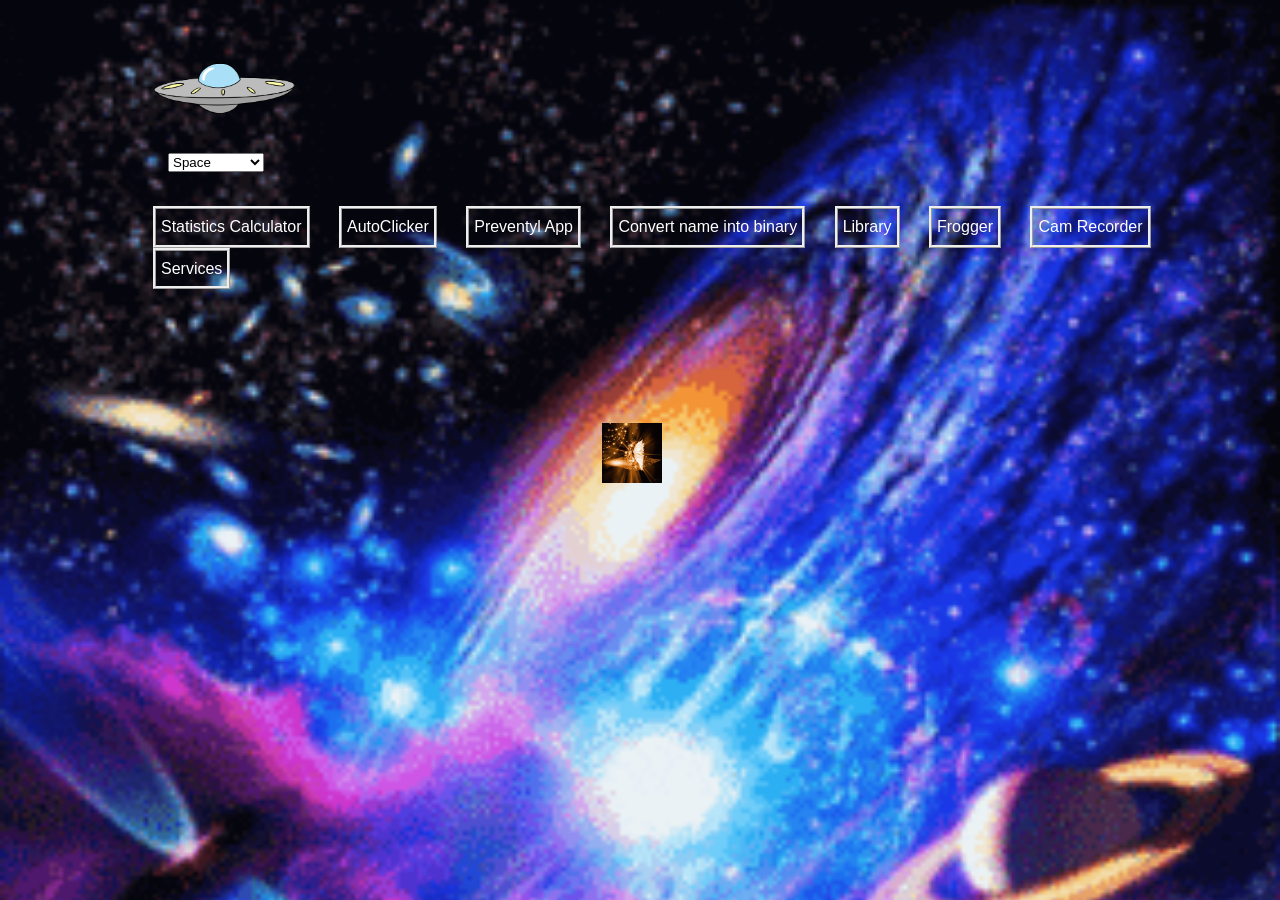
<file: index.html>
<!DOCTYPE html>
<html>
<head>
	<meta charset="utf-8">
	<title>Steven's Site</title>
	<link rel="stylesheet" type="text/css" href="css/style.css">
	<script src="script.js"></script>
	<!-- for SEO(search engine optimization) -->
	<meta name="keywords" content="steven, Steven, Munich, munich, website, program">
	<meta name="description" content=" This website is used to show the basics of web development, mobile and desktop applications, and 
		other computer science-related topics">
	

	

</head>
	
<body style="color: white">
	
	<div class="container">
		<span>
		<img src="images/ufo.gif" alt="SpaceShip" class="logo" style="width:200px; height:125px;">
		<ul>	
		<li>
			<select autocomplete="off" onchange="getTheme()" id="select">
			        <option>Lava</option>
			        <option selected>Space</option>
			        <option>Winter</option>
			        <option>Ocean</option>
			        <option>Garden</option>
			        <option>Moon</option>
			        <option>MonkeyTron</option>
			</select>
		</li>
		</ul>
		</span>

		
		<nav id="navbar"></nav>
	</div>
	

	
<!--End of Nav--> 



<img id="satty" src="angel.gif" style="
  position:absolute;
  width:60px;
  height:60px;
  transform:translate(-50%, -50%);
  pointer-events:none;
">

<script>
  const sprite = document.getElementById("satty");

  // Center of the screen
  function center() {
    return {
      x: window.innerWidth / 2,
      y: window.innerHeight / 2
    };
  }

  let { x: cx, y: cy } = center();

  // Spiral parameters
  let theta = 0;
  const dTheta = 0.05; // speed
  const b = 3;         // spiral looseness

  function animate() {
    theta += dTheta;
    const r = b * theta;

    const x = cx + r * Math.cos(theta);
    const y = cy + r * Math.sin(theta);

    sprite.style.left = x + "px";
    sprite.style.top = y + "px";

    // Reset when far off-screen
    if (r > Math.max(window.innerWidth, window.innerHeight)) {
      theta = 0;
      ({ x: cx, y: cy } = center());
    }

    requestAnimationFrame(animate);
  }

  // Re-center on resize
  window.addEventListener("resize", () => {
    ({ x: cx, y: cy } = center());
  });

  animate();
</script>
	
<!--End of Body, Can put more here, A blank Body basically. 
	PC repairs, software, website services, networking serivces, csecurity camera setup, All that. 
	EVERYTHING YOU KNOW YOU CAN DO NEEDS TO BE OUT THERE in a manner CUSTOMERS can relate and read to. 
	
	You know how to make it easy, how to make working on a computer easier for YOU. LISTEN TO THEM. You love computers SO MUCH its easy to get your head up your ass. PAY ATTENTION TO THEIR NEEDS. 
	No matter how bad ass you make someone's computer, always say you have too many as it is the truth. 
	You have to say that now and do something with the 2GB machines, put linux on those ASAP(to sell) or run as a textbased servers. 
	Windows might be easier to setup an email/http server, this is MUCH CHEAPER and can recycle computers. Win7 can still work. Do the one with certificate with windows and other with mint.

	LISTEN TO THE CUSTOMER AT ALL COST, with your HEART. But hold back all action until your brain knows EXACTLY what they want, then take a break and make a plan.
	DO NOT QUIT, That is the planning phase, you just got glipse into what their vision is. So prepare to make it live for them.
	
	Know what they want is the #1 most important thing as it prevents re-design and worse, new requirements. If its imposssible, unfeasable, tell them but also think outside the box to solve their problem.
	EVERYTHING IS SOCIO--TECHNICAL, people will use them, need help, need PROBLEMS SOLVED.
	
	IF YOU FIND A FREE Back-end hosting SERVICE, use it!. You have set up chat servers at hom inside networks. You can advertise those too.-->

	
	<!--Footer-->

	<div id="center">
		<div id="game-area" tabindex="0">
			
		<br>
	</div>
	<div id="lowerleft">
			<a style="text-align:center; visibility: hidden; " href="https://stevenmunich.github.io/Donate/">
				<img height="180"  width="200" src="images/bern.png">
			</a>
	</div>	

<!--Footer Script-->
		<script>
		fetch("navbar.html")
		  .then(response => response.text())
		  .then(data => {
		      document.getElementById("navbar").innerHTML = data;
		  });
	</script>
	
	
</body>
</html>
</file>
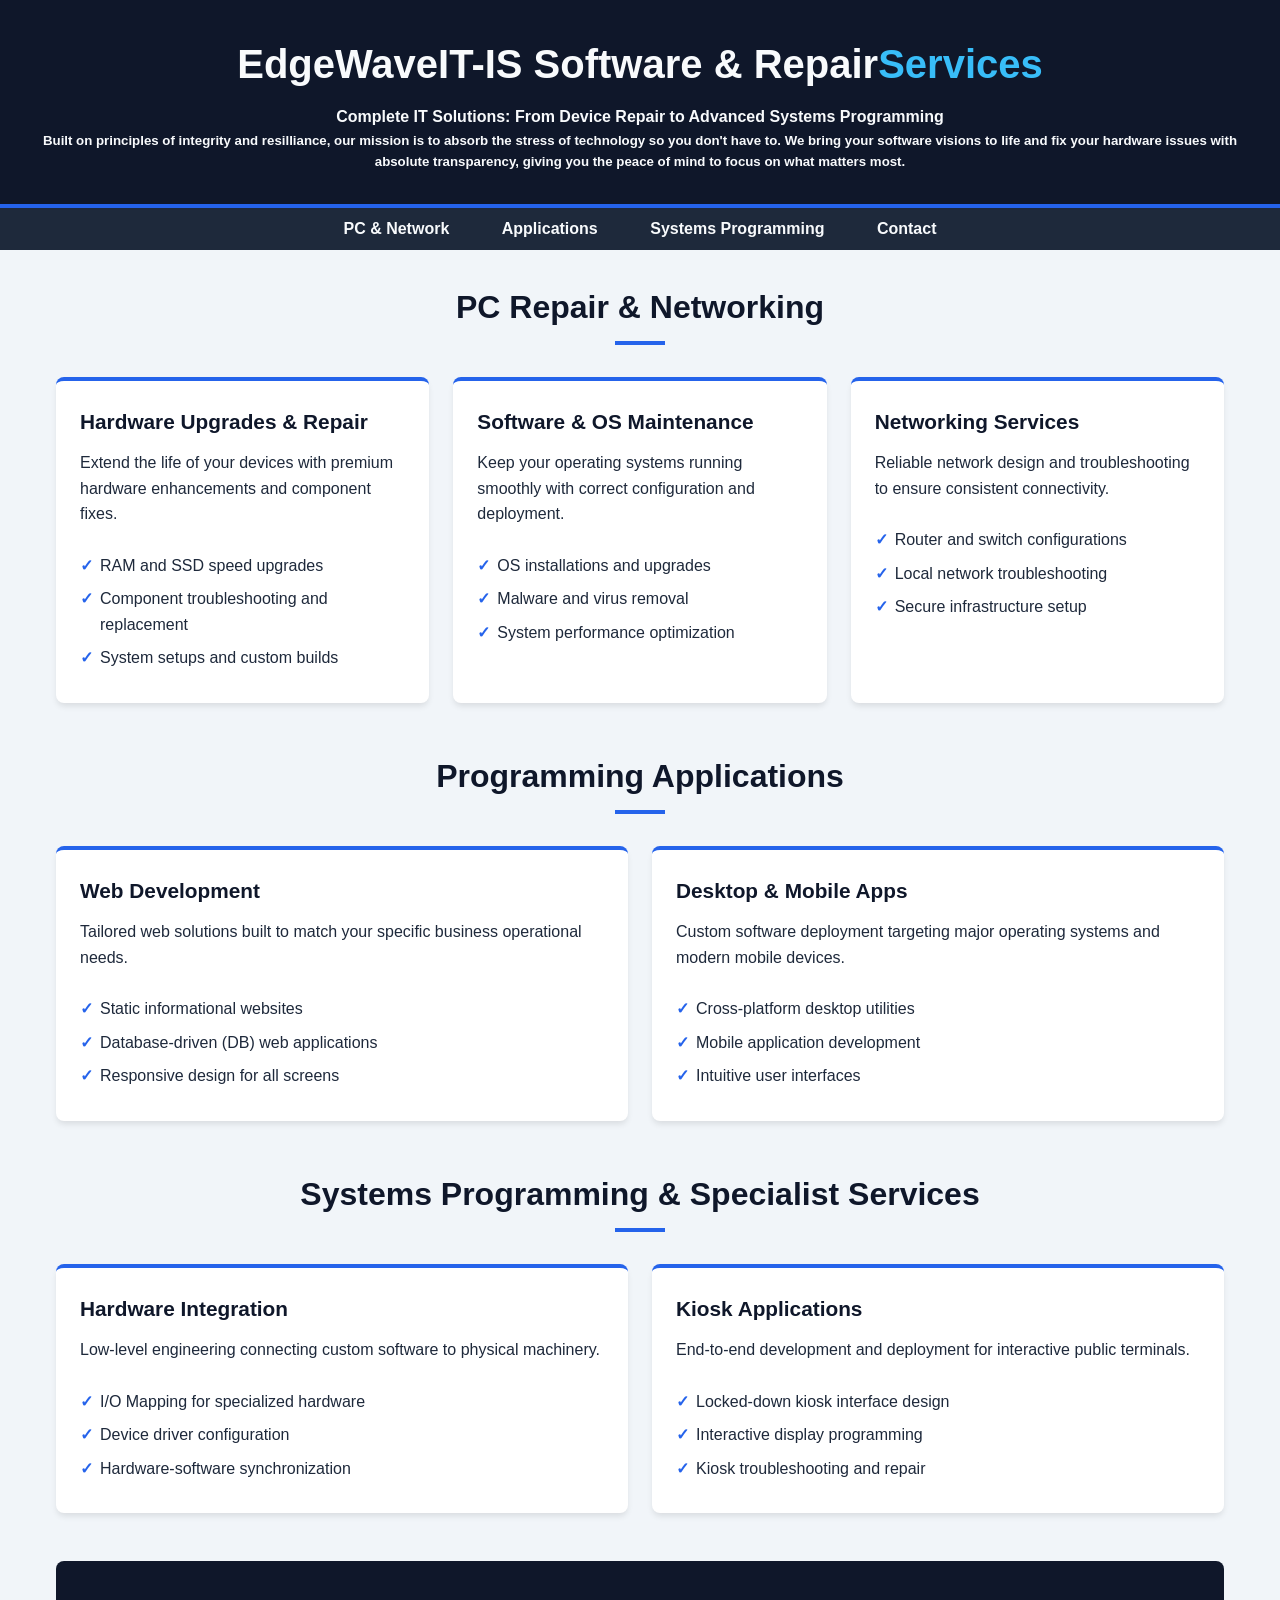
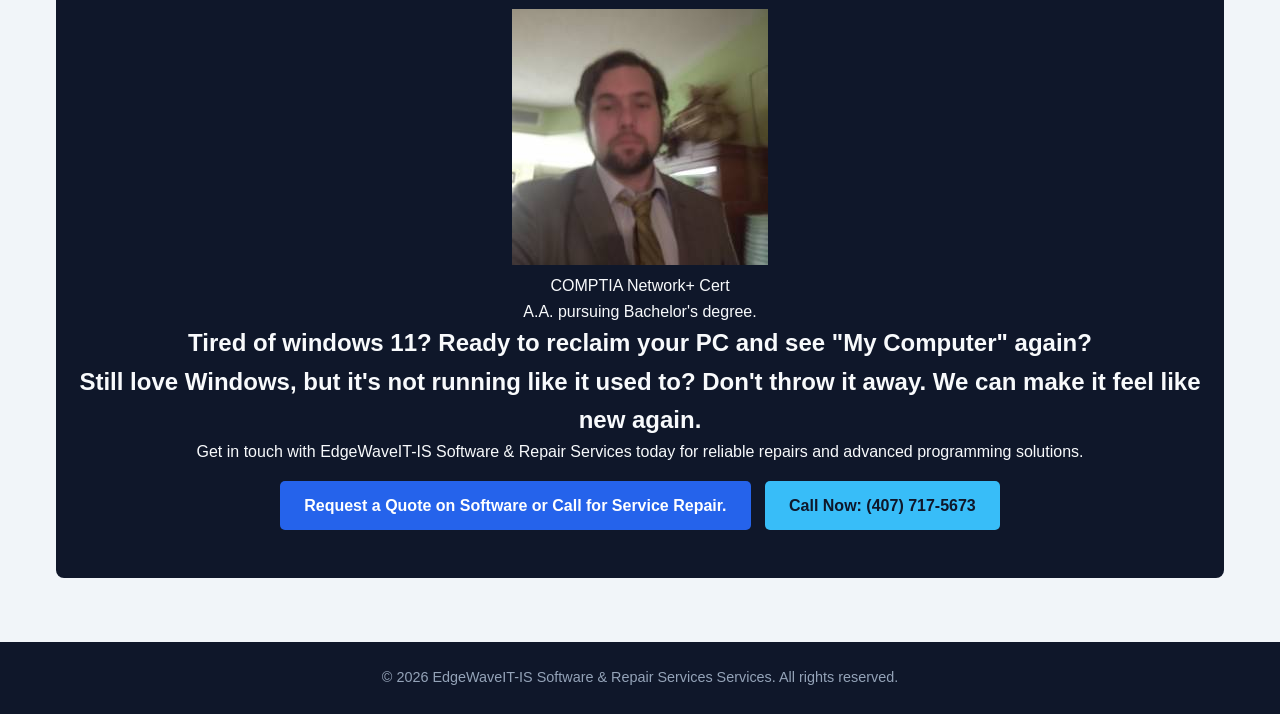
<file: Flyer/contact.html>
<!DOCTYPE html>
<html lang="en">
<head>
    <meta charset="UTF-8">
    <meta name="viewport" content="width=device-width, initial-scale=1.0">
    <title>EdgeWaveIT-IS Software And Repair Services | Professional IT & PC Repair</title>
    <style>
        :root {
            --primary: #0f172a;
            --secondary: #2563eb;
            --accent: #38bdf8;
            --text-dark: #1e293b;
            --text-light: #f8fafc;
            --bg-light: #f1f5f9;
        }

        * {
            margin: 0;
            padding: 0;
            box-sizing: border-box;
            font-family: 'Segoe UI', Tahoma, Geneva, Verdana, sans-serif;
        }

        body {
            color: var(--text-dark);
            background-color: var(--bg-light);
            line-height: 1.6;
        }

        header {
            background-color: var(--primary);
            color: var(--text-light);
            padding: 2rem 1rem;
            text-align: center;
            border-bottom: 4px solid var(--secondary);
        }

        header h1 {
            font-size: 2.5rem;
            color: var(--text-light);
            margin-bottom: 0.5rem;
        }

        header h1 span {
            color: var(--accent);
        }

        header p {
            font-size: 1.1rem;
            color: #cbd5e1;
            max-width: 800px;
            margin: 0 auto;
        }

        nav {
            background-color: #1e293b;
            text-align: center;
            padding: 0.5rem;
            position: sticky;
            top: 0;
            z-index: 1000;
        }

        nav a {
            color: var(--text-light);
            text-decoration: none;
            padding: 0.5rem 1rem;
            margin: 0 0.5rem;
            font-weight: 600;
            transition: color 0.3s;
        }

        nav a:hover {
            color: var(--accent);
        }

        .container {
            max-width: 1200px;
            margin: 2rem auto;
            padding: 0 1rem;
        }

        .section-title {
            text-align: center;
            margin-bottom: 2rem;
            font-size: 2rem;
            position: relative;
            color: var(--primary);
        }

        .section-title::after {
            content: '';
            display: block;
            width: 50px;
            height: 4px;
            background-color: var(--secondary);
            margin: 0.5rem auto 0;
        }

        .grid {
            display: grid;
            grid-template-columns: repeat(auto-fit, minmax(300px, 1fr));
            gap: 1.5rem;
            margin-bottom: 3rem;
        }

        .card {
            background: white;
            padding: 1.5rem;
            border-radius: 8px;
            box-shadow: 0 4px 6px -1px rgba(0, 0, 0, 0.1);
            border-top: 4px solid var(--secondary);
            transition: transform 0.3s;
        }

        .card:hover {
            transform: translateY(-5px);
        }

        .card h3 {
            margin-bottom: 0.75rem;
            color: var(--primary);
            font-size: 1.3rem;
        }

        .card ul {
            list-style-type: none;
        }

        .card ul li {
            margin-bottom: 0.5rem;
            position: relative;
            padding-left: 1.25rem;
        }

        .card ul li::before {
            content: "✓";
            position: absolute;
            left: 0;
            color: var(--secondary);
            font-weight: bold;
        }

        .contact-bar {
            background-color: var(--primary);
            color: var(--text-light);
            text-align: center;
            padding: 3rem 1rem;
            border-radius: 8px;
            margin-top: 3rem;
        }

        .btn {
            display: inline-block;
            background-color: var(--secondary);
            color: white;
            padding: 0.75rem 1.5rem;
            text-decoration: none;
            border-radius: 5px;
            font-weight: bold;
            margin-top: 1rem;
            transition: background 0.3s;
        }

        .btn:hover {
            background-color: #1d4ed8;
        }

        footer {
            background-color: #0f172a;
            color: #94a3b8;
            text-align: center;
            padding: 1.5rem 1rem;
            margin-top: 4rem;
            font-size: 0.9rem;
        }

        @media (max-width: 768px) {
            header h1 { font-size: 2rem; }
            .grid { grid-template-columns: 1fr; }
        }
		
		.profilePic{
			display: grid;
			grid-template-columns: auto 1fr; /* Two columns: one for the image, one for text */
			gap: 15px; /* Space between columns */
		}	
		
    </style>
</head>
<body>

    <header>
        <h1>EdgeWaveIT-IS Software & Repair<span>Services</span></h1>
        <h4>Complete IT Solutions: From Device Repair to Advanced Systems Programming</h4>
	
		<h5>
		Built on principles of integrity and resilliance, our mission is to absorb the stress of technology so you don't have to.
		We bring your software visions to life and fix your hardware issues with absolute transparency, giving you the peace of mind to focus
		on what matters most.
		</h5>
    </header>

    <nav>
        <a href="#hardware">PC & Network</a>
        <a href="#software">Applications</a>
        <a href="#systems">Systems Programming</a>
        <a href="#contact">Contact</a>
    </nav>

    <div class="container">
        
        <!-- PC Repair & Networking Section -->
        <h2 id="hardware" class="section-title">PC Repair & Networking</h2>
        <div class="grid">
            <div class="card">
                <h3>Hardware Upgrades & Repair</h3>
                <p>Extend the life of your devices with premium hardware enhancements and component fixes.</p>
                <br>
                <ul>
                    <li>RAM and SSD speed upgrades</li>
                    <li>Component troubleshooting and replacement</li>
                    <li>System setups and custom builds</li>
                </ul>
            </div>
            <div class="card">
                <h3>Software & OS Maintenance</h3>
                <p>Keep your operating systems running smoothly with correct configuration and deployment.</p>
                <br>
                <ul>
                    <li>OS installations and upgrades</li>
                    <li>Malware and virus removal</li>
                    <li>System performance optimization</li>
                </ul>
            </div>
            <div class="card">
                <h3>Networking Services</h3>
                <p>Reliable network design and troubleshooting to ensure consistent connectivity.</p>
                <br>
                <ul>
                    <li>Router and switch configurations</li>
                    <li>Local network troubleshooting</li>
                    <li>Secure infrastructure setup</li>
                </ul>
            </div>
        </div>

        <!-- Application Development Section -->
        <h2 id="software" class="section-title">Programming Applications</h2>
        <div class="grid">
            <div class="card">
                <h3>Web Development</h3>
                <p>Tailored web solutions built to match your specific business operational needs.</p>
                <br>
                <ul>
                    <li>Static informational websites</li>
                    <li>Database-driven (DB) web applications</li>
                    <li>Responsive design for all screens</li>
                </ul>
            </div>
            <div class="card">
                <h3>Desktop & Mobile Apps</h3>
                <p>Custom software deployment targeting major operating systems and modern mobile devices.</p>
                <br>
                <ul>
                    <li>Cross-platform desktop utilities</li>
                    <li>Mobile application development</li>
                    <li>Intuitive user interfaces</li>
                </ul>
            </div>
        </div>

        <!-- Systems Programming Section -->
        <h2 id="systems" class="section-title">Systems Programming & Specialist Services</h2>
        <div class="grid">
            <div class="card">
                <h3>Hardware Integration</h3>
                <p>Low-level engineering connecting custom software to physical machinery.</p>
                <br>
                <ul>
                    <li>I/O Mapping for specialized hardware</li>
                    <li>Device driver configuration</li>
                    <li>Hardware-software synchronization</li>
                </ul>
            </div>
            <div class="card">
                <h3>Kiosk Applications</h3>
                <p>End-to-end development and deployment for interactive public terminals.</p>
                <br>
                <ul>
                    <li>Locked-down kiosk interface design</li>
                    <li>Interactive display programming</li>
                    <li>Kiosk troubleshooting and repair</li>
                </ul>
            </div>
        </div>

        <!-- Contact Section -->
        <div id="contact" class="contact-bar">
			<div id="profilePic">
			<img src="profilePic.jpg">
			<p>COMPTIA Network+ Cert<br>
			A.A. pursuing Bachelor's degree.</p>
			</div>
            <h2>Tired of windows 11? Ready to reclaim your PC and see "My Computer" again?</h2>
			<h2>Still love Windows, but it's not running like it used to? Don't throw it away. We can make it feel like new again.</h2>
            <p>Get in touch with EdgeWaveIT-IS Software & Repair Services today for reliable repairs and advanced programming solutions.</p>
			<h3Broken PC? call or email me before you throw away your PC, It will be like brand new.</h3>
            <a href="mailto:stevenmunich777@gmail.com" class="btn">Request a Quote on Software or Call for Service Repair.</a>
	<a href="tel:+14077175673" class="btn" style="background-color: var(--accent); color: var(--primary); margin-left: 10px;">Call Now: (407) 717-5673</a>
        </div>
        </div>

    </div>

    <footer>
        <p>&copy; 2026 EdgeWaveIT-IS Software & Repair Services Services. All rights reserved.</p>
    </footer>

</body>
</html>
</file>
<file: css/style.css>
/*
*{
	margin:0;
	padding:0;
}
*/

header{
background:teal;
}

header::after{ /* Fixes error from logo float left and nav float right */
content: '';
display: table;
clear: both;
}

logo{
float: left; /* logo and nav floating in opposite directions will cause an error */
	width:200px;
	height:125px;
}

nav{
float: right;
}
nav ul{ /*list*/
	margin 0;
	padding: 0;
	list-style: none;
}
nav li{ /*list items can use "float: left" to make them side by side or code below*/
	display: inline-block; /* makes list side by side */
	margin-left: 25px;
	marin-right: 5px;
	border-style: ridge;
	padding: 5px;
	
}


body{
	background-image: url("spc.gif");
	
	
	 background-repeat: no-repeat;
  	background-size: cover;
	background-color: black;
	color:#555555;

	font-family: Arial, Helvetica, sans-serif;
	font-size:16px;
	font-weight:normal;
	/* Same as above */
	font: normal 16px Arial, Helvetica, sans-serif;

	line-height:1.6em;
	margin:0;
}

#center{
margin: auto;
width: 50%;
/* border: 3px solid green; */
padding: 10px;
right: 160px;
}

ul{
	list-style-type: none;
}

a{
	text-decoration: none;
	color: white;
}

a:hover{
	color:green;
}

a:active{
	color:green;
}

a:visited{
	
}

.container{
	width:80%;
	margin:0 auto;
}

.button{
	background-color:#333;
	color:#fff;
	padding:10px 15px;
	border:none;
}

.button:hover{
	background:red;
	color:#fff;
}

.clr{
	clear:both;
}
/* puts donate button at lower left corner */
#lowerleft
{
	margin-bottom: 1px;
	margin-left : 1px;
	position: fixed;
	bottom: 0;
	
	width: 400;
	height: 200;
}
/*doe Satty*/
#sattMan{
  width: 100px;
  height: 100px;
  background: transparent;
  position: relative;
  animation: Encircle 3s 2;
  animation-direction: alternate;
}

@keyframes Encircle {
  0%   {background:  left: 0px; top: 0px;}
  25%  {background:  left: 200px; top: 0px;}
  50%  {background:  left: 200px; top: 200px;}
  75%  {background:  left: 0px; top: 200px;}
  100% {background:  left: 0px; top: 0px;}
}

/* to fix nav bar on mobile */
@media only screen and (max-width: 1080px) {

    nav{
      float: none;
    }
    nav li{ /*list items can use "float: left" to make them side by side or code below*/
    display: block; /* makes list side by side */
    margin-left: 10px; /* was 25 */
    margin-right: 10px; /* was 5 */
    border-style: ridge;
    border-size: 7px;
    padding: 5px;
    font-size:48px;
    text-align: center;
    }
	
}
@media only screen and (max-width: 1080px) and (orientation: landscape){
    #lowerleft{
        visibility: hidden;
    }
}
</file>
